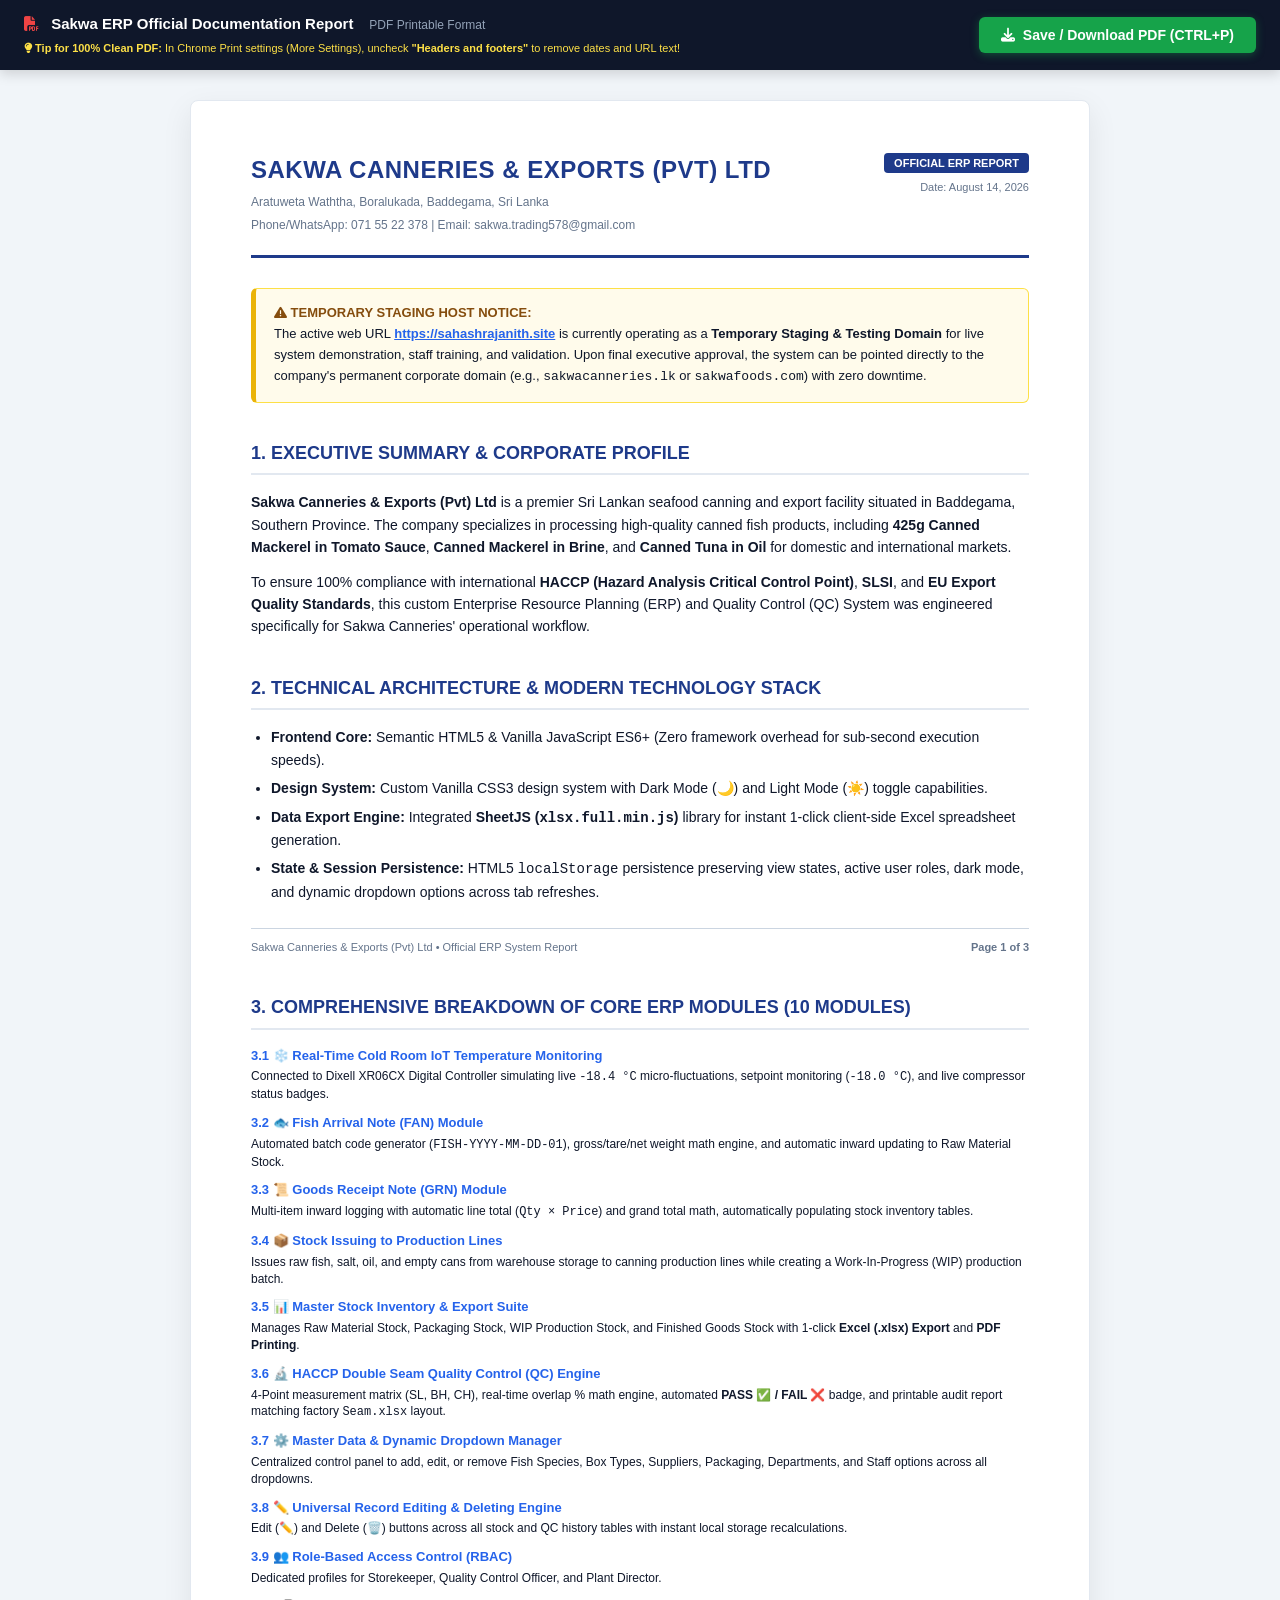
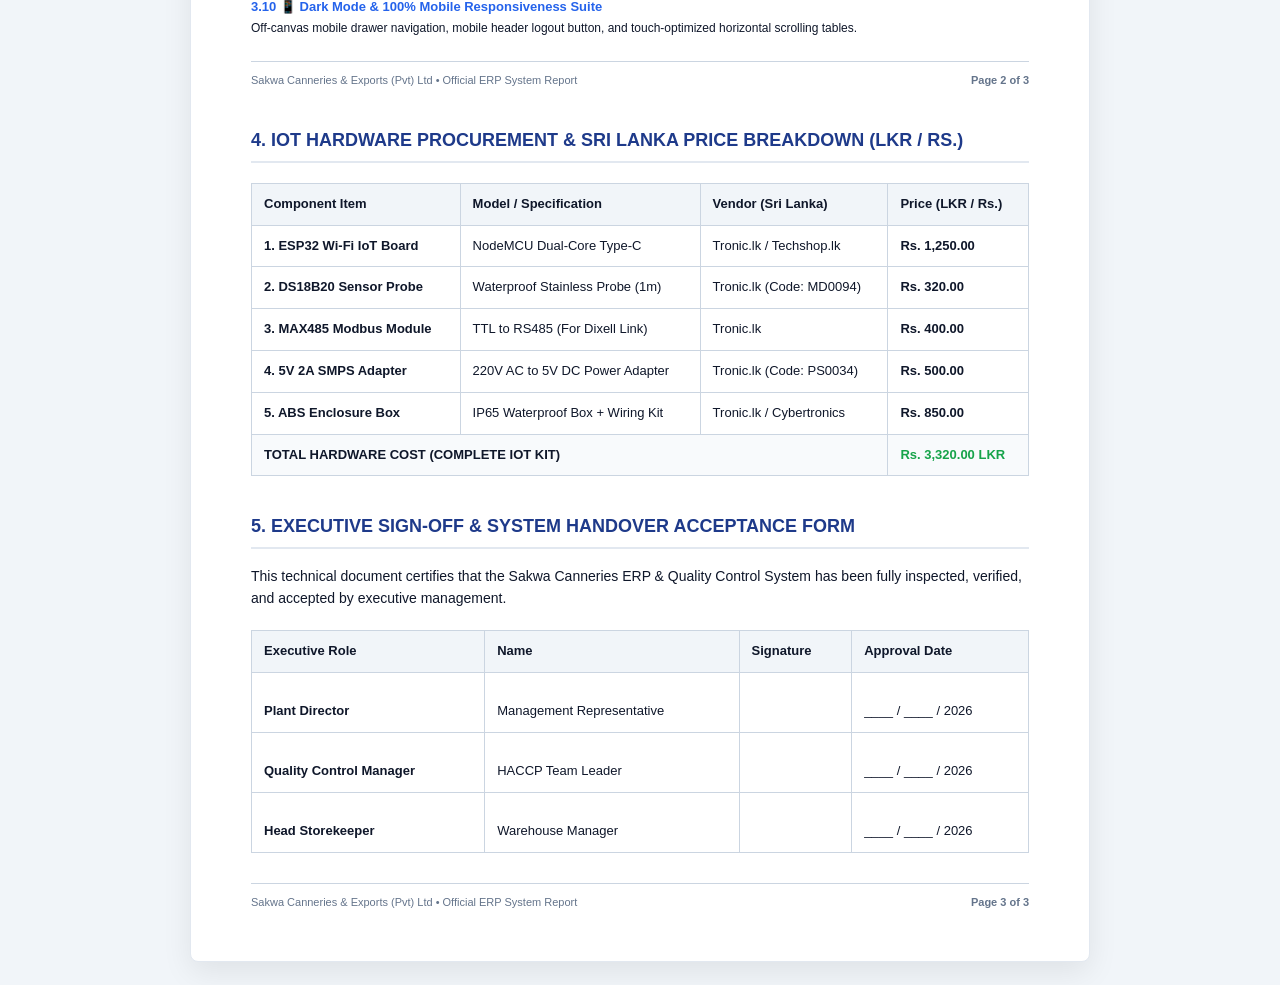
<file: sakwa_erp_official_documentation_report.html>
<!DOCTYPE html>
<html lang="en">
<head>
  <meta charset="UTF-8">
  <meta name="viewport" content="width=device-width, initial-scale=1.0">
  <title>Sakwa ERP Official System Documentation Report - PDF Edition</title>
  <link rel="stylesheet" href="https://cdnjs.cloudflare.com/ajax/libs/font-awesome/6.4.0/css/all.min.css">
  <style>
    :root {
      --primary: #1e3a8a;
      --secondary: #2563eb;
      --dark: #0f172a;
      --light: #f8fafc;
      --border: #cbd5e1;
      --accent: #16a34a;
    }
    
    * { box-sizing: border-box; margin: 0; padding: 0; }
    
    body {
      font-family: 'Segoe UI', -apple-system, BlinkMacSystemFont, Roboto, sans-serif;
      color: var(--dark);
      background-color: #f1f5f9;
      line-height: 1.6;
      font-size: 14px;
    }

    /* Floating Action Bar for 1-Click PDF Download */
    .download-bar {
      position: sticky;
      top: 0;
      z-index: 1000;
      background: #0f172a;
      color: #ffffff;
      padding: 12px 24px;
      display: flex;
      justify-content: space-between;
      align-items: center;
      box-shadow: 0 4px 12px rgba(0,0,0,0.15);
    }

    .btn-download-pdf {
      background: #16a34a;
      color: #ffffff;
      padding: 10px 22px;
      font-size: 14px;
      font-weight: 700;
      border: none;
      border-radius: 6px;
      cursor: pointer;
      display: flex;
      align-items: center;
      gap: 8px;
      transition: all 0.2s ease;
      box-shadow: 0 2px 8px rgba(22, 163, 74, 0.4);
    }

    .btn-download-pdf:hover {
      background: #15803d;
      transform: translateY(-1px);
    }

    .document-page {
      max-width: 900px;
      margin: 30px auto;
      background: #ffffff;
      padding: 50px 60px;
      border-radius: 8px;
      box-shadow: 0 10px 30px rgba(0,0,0,0.08);
      border: 1px solid #e2e8f0;
    }

    .doc-header {
      border-bottom: 3px solid var(--primary);
      padding-bottom: 20px;
      margin-bottom: 30px;
      display: flex;
      justify-content: space-between;
      align-items: flex-start;
    }

    .company-title {
      font-size: 24px;
      font-weight: 800;
      color: var(--primary);
      text-transform: uppercase;
      letter-spacing: 0.5px;
    }

    .company-sub {
      font-size: 12px;
      color: #64748b;
      margin-top: 4px;
    }

    .staging-notice {
      background: #fffbebf8;
      border: 1px solid #fde047;
      border-left: 5px solid #eab308;
      padding: 14px 18px;
      border-radius: 6px;
      margin-bottom: 30px;
      font-size: 13px;
    }

    h2 {
      font-size: 18px;
      color: var(--primary);
      border-bottom: 2px solid #e2e8f0;
      padding-bottom: 6px;
      margin-top: 36px;
      margin-bottom: 16px;
      text-transform: uppercase;
    }

    h3 {
      font-size: 15px;
      color: var(--secondary);
      margin-top: 20px;
      margin-bottom: 10px;
    }

    p { margin-bottom: 12px; }

    ul, ol { margin-left: 20px; margin-bottom: 16px; }
    li { margin-bottom: 6px; }

    table {
      width: 100%;
      border-collapse: collapse;
      margin: 20px 0;
      font-size: 13px;
    }

    th, td {
      border: 1px solid #cbd5e1;
      padding: 10px 12px;
      text-align: left;
    }

    th {
      background-color: #f1f5f9;
      color: var(--dark);
      font-weight: 700;
    }

    .code-box {
      background: #0f172a;
      color: #38bdf8;
      padding: 12px 16px;
      border-radius: 6px;
      font-family: monospace;
      font-size: 12px;
      margin: 14px 0;
    }

    .sign-table td {
      height: 60px;
      vertical-align: bottom;
    }

    .page-footer {
      border-top: 1.5px solid #cbd5e1;
      padding-top: 10px;
      margin-top: 25px;
      display: flex;
      justify-content: space-between;
      align-items: center;
      font-size: 11px;
      color: #64748b;
    }

    .sec3-container h3 {
      font-size: 13px;
      color: var(--secondary);
      margin-top: 10px;
      margin-bottom: 2px;
    }

    .sec3-container p {
      font-size: 12px;
      margin-bottom: 6px;
      line-height: 1.4;
    }

    @page {
      size: A4 portrait;
      margin: 12mm 15mm 15mm 15mm;
    }

    /* PRINT SPECIFIC CSS FOR CLEAN FULL-PAGE A4 PDF OUTPUT */
    @media print {
      html, body {
        background: #ffffff !important;
        margin: 0 !important;
        padding: 0 !important;
        width: 100% !important;
        color: #000000 !important;
      }

      .download-bar {
        display: none !important;
      }

      .document-page {
        margin: 0 !important;
        padding: 0 !important;
        box-shadow: none !important;
        border: none !important;
        max-width: 100% !important;
        width: 100% !important;
        background: #ffffff !important;
      }

      .page-break {
        page-break-before: always !important;
        break-before: page !important;
      }

      tr, table {
        page-break-inside: avoid !important;
        break-inside: avoid !important;
      }

      h2, h3 {
        page-break-after: avoid !important;
        break-after: avoid !important;
      }
    }
  </style>
</head>
<body>

  <!-- Floating Action Bar -->
  <div class="download-bar">
    <div>
      <strong style="font-size:15px; color:#ffffff"><i class="fa-solid fa-file-pdf" style="color:#ef4444; margin-right:8px"></i> Sakwa ERP Official Documentation Report</strong>
      <span style="font-size:12px; color:#94a3b8; margin-left:12px">PDF Printable Format</span>
      <div style="font-size:11px; color:#fde047; margin-top:4px">
        <i class="fa-solid fa-lightbulb"></i> <strong>Tip for 100% Clean PDF:</strong> In Chrome Print settings (More Settings), uncheck <strong>"Headers and footers"</strong> to remove dates and URL text!
      </div>
    </div>
    <button class="btn-download-pdf" onclick="window.print()">
      <i class="fa-solid fa-download"></i> Save / Download PDF (CTRL+P)
    </button>
  </div>

  <div class="document-page">
    
    <!-- Cover Header -->
    <div class="doc-header">
      <div>
        <div class="company-title">Sakwa Canneries &amp; Exports (Pvt) Ltd</div>
        <div class="company-sub">Aratuweta Waththa, Boralukada, Baddegama, Sri Lanka</div>
        <div class="company-sub">Phone/WhatsApp: 071 55 22 378 | Email: sakwa.trading578@gmail.com</div>
      </div>
      <div style="text-align:right">
        <span style="background:#1e3a8a; color:#fff; padding:4px 10px; border-radius:4px; font-size:11px; font-weight:700">OFFICIAL ERP REPORT</span>
        <div style="font-size:11px; color:#64748b; margin-top:6px">Date: August 14, 2026</div>
      </div>
    </div>

    <!-- Temporary Staging Notice -->
    <div class="staging-notice">
      <strong style="color:#854d0e"><i class="fa-solid fa-triangle-exclamation"></i> TEMPORARY STAGING HOST NOTICE:</strong><br>
      The active web URL <strong><a href="https://sahashrajanith.site" target="_blank" style="color:#2563eb">https://sahashrajanith.site</a></strong> is currently operating as a <strong>Temporary Staging &amp; Testing Domain</strong> for live system demonstration, staff training, and validation. Upon final executive approval, the system can be pointed directly to the company's permanent corporate domain (e.g., <code>sakwacanneries.lk</code> or <code>sakwafoods.com</code>) with zero downtime.
    </div>

    <h2>1. Executive Summary &amp; Corporate Profile</h2>
    <p>
      <strong>Sakwa Canneries &amp; Exports (Pvt) Ltd</strong> is a premier Sri Lankan seafood canning and export facility situated in Baddegama, Southern Province. The company specializes in processing high-quality canned fish products, including <strong>425g Canned Mackerel in Tomato Sauce</strong>, <strong>Canned Mackerel in Brine</strong>, and <strong>Canned Tuna in Oil</strong> for domestic and international markets.
    </p>
    <p>
      To ensure 100% compliance with international <strong>HACCP (Hazard Analysis Critical Control Point)</strong>, <strong>SLSI</strong>, and <strong>EU Export Quality Standards</strong>, this custom Enterprise Resource Planning (ERP) and Quality Control (QC) System was engineered specifically for Sakwa Canneries' operational workflow.
    </p>

    <h2>2. Technical Architecture &amp; Modern Technology Stack</h2>
    <ul>
      <li><strong>Frontend Core:</strong> Semantic HTML5 &amp; Vanilla JavaScript ES6+ (Zero framework overhead for sub-second execution speeds).</li>
      <li><strong>Design System:</strong> Custom Vanilla CSS3 design system with Dark Mode (🌙) and Light Mode (☀️) toggle capabilities.</li>
      <li><strong>Data Export Engine:</strong> Integrated <strong>SheetJS (<code>xlsx.full.min.js</code>)</strong> library for instant 1-click client-side Excel spreadsheet generation.</li>
      <li><strong>State &amp; Session Persistence:</strong> HTML5 <code>localStorage</code> persistence preserving view states, active user roles, dark mode, and dynamic dropdown options across tab refreshes.</li>
    </ul>

    <div class="page-footer">
      <span>Sakwa Canneries &amp; Exports (Pvt) Ltd • Official ERP System Report</span>
      <span style="font-weight:700">Page 1 of 3</span>
    </div>

    <div class="page-break"></div>

    <div class="sec3-container">
      <h2>3. Comprehensive Breakdown of Core ERP Modules (10 Modules)</h2>

      <h3>3.1 ❄️ Real-Time Cold Room IoT Temperature Monitoring</h3>
      <p>Connected to Dixell XR06CX Digital Controller simulating live <code>-18.4 °C</code> micro-fluctuations, setpoint monitoring (<code>-18.0 °C</code>), and live compressor status badges.</p>

      <h3>3.2 🐟 Fish Arrival Note (FAN) Module</h3>
      <p>Automated batch code generator (<code>FISH-YYYY-MM-DD-01</code>), gross/tare/net weight math engine, and automatic inward updating to Raw Material Stock.</p>

      <h3>3.3 📜 Goods Receipt Note (GRN) Module</h3>
      <p>Multi-item inward logging with automatic line total (<code>Qty × Price</code>) and grand total math, automatically populating stock inventory tables.</p>

      <h3>3.4 📦 Stock Issuing to Production Lines</h3>
      <p>Issues raw fish, salt, oil, and empty cans from warehouse storage to canning production lines while creating a Work-In-Progress (WIP) production batch.</p>

      <h3>3.5 📊 Master Stock Inventory &amp; Export Suite</h3>
      <p>Manages Raw Material Stock, Packaging Stock, WIP Production Stock, and Finished Goods Stock with 1-click <strong>Excel (.xlsx) Export</strong> and <strong>PDF Printing</strong>.</p>

      <h3>3.6 🔬 HACCP Double Seam Quality Control (QC) Engine</h3>
      <p>4-Point measurement matrix (SL, BH, CH), real-time overlap % math engine, automated <strong>PASS ✅ / FAIL ❌</strong> badge, and printable audit report matching factory <code>Seam.xlsx</code> layout.</p>

      <h3>3.7 ⚙️ Master Data &amp; Dynamic Dropdown Manager</h3>
      <p>Centralized control panel to add, edit, or remove Fish Species, Box Types, Suppliers, Packaging, Departments, and Staff options across all dropdowns.</p>

      <h3>3.8 ✏️ Universal Record Editing &amp; Deleting Engine</h3>
      <p>Edit (✏️) and Delete (🗑️) buttons across all stock and QC history tables with instant local storage recalculations.</p>

      <h3>3.9 👥 Role-Based Access Control (RBAC)</h3>
      <p>Dedicated profiles for Storekeeper, Quality Control Officer, and Plant Director.</p>

      <h3>3.10 📱 Dark Mode &amp; 100% Mobile Responsiveness Suite</h3>
      <p>Off-canvas mobile drawer navigation, mobile header logout button, and touch-optimized horizontal scrolling tables.</p>
    </div>

    <div class="page-footer">
      <span>Sakwa Canneries &amp; Exports (Pvt) Ltd • Official ERP System Report</span>
      <span style="font-weight:700">Page 2 of 3</span>
    </div>

    <div class="page-break"></div>

    <h2>4. IoT Hardware Procurement &amp; Sri Lanka Price Breakdown (LKR / Rs.)</h2>
    <table>
      <thead>
        <tr>
          <th>Component Item</th>
          <th>Model / Specification</th>
          <th>Vendor (Sri Lanka)</th>
          <th>Price (LKR / Rs.)</th>
        </tr>
      </thead>
      <tbody>
        <tr>
          <td><strong>1. ESP32 Wi-Fi IoT Board</strong></td>
          <td>NodeMCU Dual-Core Type-C</td>
          <td>Tronic.lk / Techshop.lk</td>
          <td><strong>Rs. 1,250.00</strong></td>
        </tr>
        <tr>
          <td><strong>2. DS18B20 Sensor Probe</strong></td>
          <td>Waterproof Stainless Probe (1m)</td>
          <td>Tronic.lk (Code: MD0094)</td>
          <td><strong>Rs. 320.00</strong></td>
        </tr>
        <tr>
          <td><strong>3. MAX485 Modbus Module</strong></td>
          <td>TTL to RS485 (For Dixell Link)</td>
          <td>Tronic.lk</td>
          <td><strong>Rs. 400.00</strong></td>
        </tr>
        <tr>
          <td><strong>4. 5V 2A SMPS Adapter</strong></td>
          <td>220V AC to 5V DC Power Adapter</td>
          <td>Tronic.lk (Code: PS0034)</td>
          <td><strong>Rs. 500.00</strong></td>
        </tr>
        <tr>
          <td><strong>5. ABS Enclosure Box</strong></td>
          <td>IP65 Waterproof Box + Wiring Kit</td>
          <td>Tronic.lk / Cybertronics</td>
          <td><strong>Rs. 850.00</strong></td>
        </tr>
        <tr style="background:#f8fafc; font-weight:bold">
          <td colspan="3">TOTAL HARDWARE COST (COMPLETE IOT KIT)</td>
          <td style="color:#16a34a">Rs. 3,320.00 LKR</td>
        </tr>
      </tbody>
    </table>

    <h2>5. Executive Sign-Off &amp; System Handover Acceptance Form</h2>
    <p>This technical document certifies that the Sakwa Canneries ERP &amp; Quality Control System has been fully inspected, verified, and accepted by executive management.</p>

    <table class="sign-table">
      <thead>
        <tr>
          <th>Executive Role</th>
          <th>Name</th>
          <th>Signature</th>
          <th>Approval Date</th>
        </tr>
      </thead>
      <tbody>
        <tr>
          <td><strong>Plant Director</strong></td>
          <td>Management Representative</td>
          <td></td>
          <td>____ / ____ / 2026</td>
        </tr>
        <tr>
          <td><strong>Quality Control Manager</strong></td>
          <td>HACCP Team Leader</td>
          <td></td>
          <td>____ / ____ / 2026</td>
        </tr>
        <tr>
          <td><strong>Head Storekeeper</strong></td>
          <td>Warehouse Manager</td>
          <td></td>
          <td>____ / ____ / 2026</td>
        </tr>
      </tbody>
    </table>

    <div class="page-footer" style="margin-top:30px">
      <span>Sakwa Canneries &amp; Exports (Pvt) Ltd • Official ERP System Report</span>
      <span style="font-weight:700">Page 3 of 3</span>
    </div>

  </div>

</body>
</html>
</file>
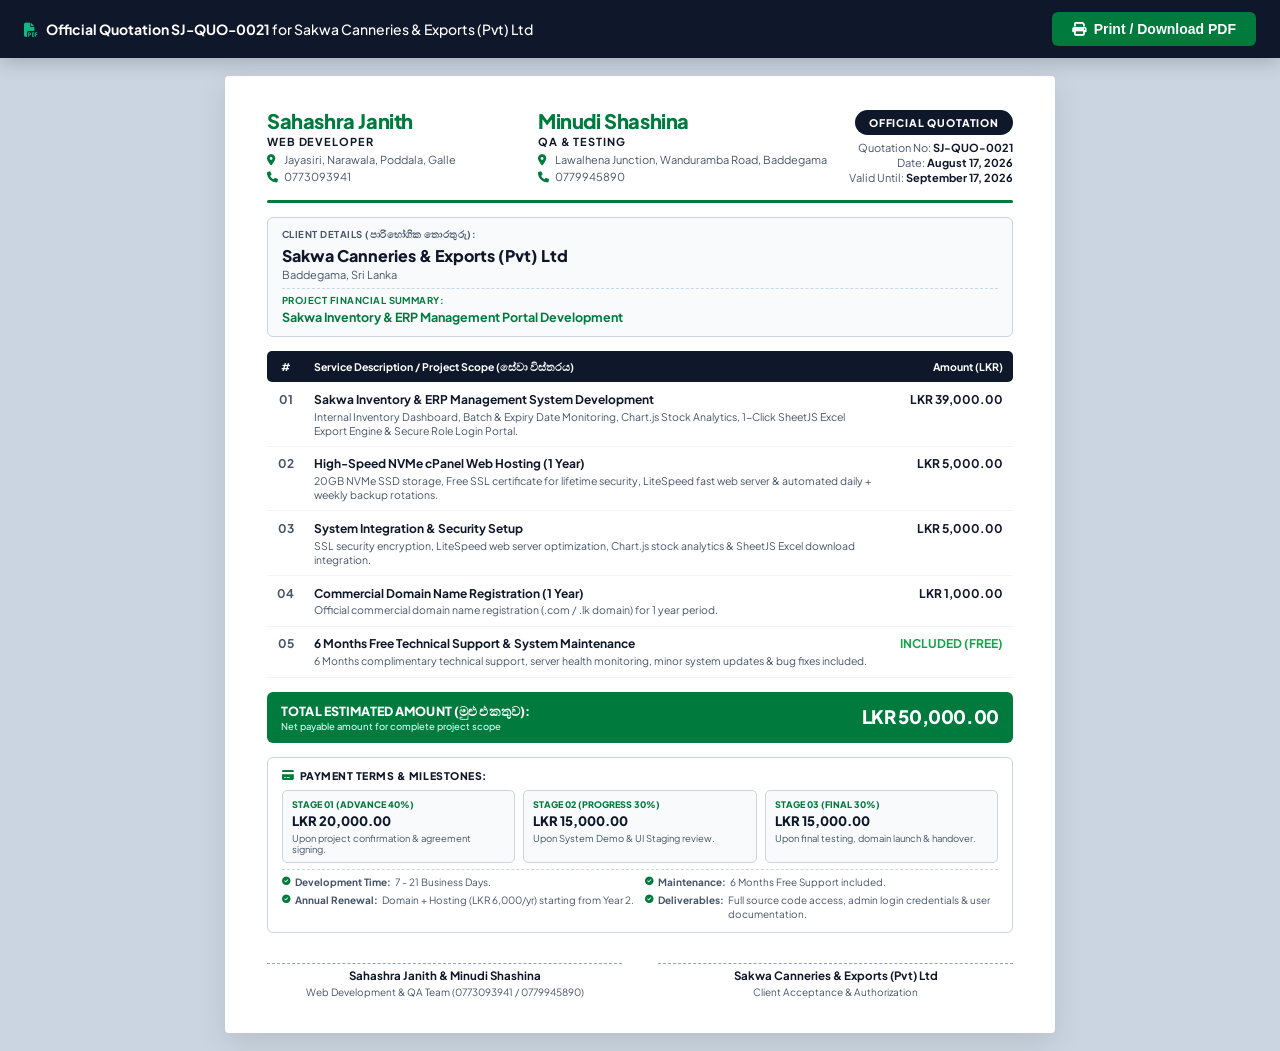
<file: sakwa_quotation_SJ_QUO_0021.html>
<!DOCTYPE html>
<html lang="en">
<head>
  <meta charset="UTF-8">
  <meta name="viewport" content="width=device-width, initial-scale=1.0">
  <title>Official Quotation SJ-QUO-0021 - Sakwa Canneries & Exports (Pvt) Ltd</title>
  <link rel="preconnect" href="https://fonts.googleapis.com">
  <link rel="preconnect" href="https://fonts.gstatic.com" crossorigin>
  <link href="https://fonts.googleapis.com/css2?family=Plus+Jakarta+Sans:wght@400;500;600;700;800&family=Inter:wght@400;500;600;700&display=swap" rel="stylesheet">
  <link rel="stylesheet" href="https://cdnjs.cloudflare.com/ajax/libs/font-awesome/6.4.0/css/all.min.css">
  
  <style>
    :root {
      --primary-green: #007a3d;
      --primary-green-dark: #005a2c;
      --accent-green: #10b981;
      --bg-light: #f8fafc;
      --text-dark: #0f172a;
      --text-muted: #475569;
      --border-color: #cbd5e1;
      --card-bg: #f8fafc;
    }

    * {
      box-sizing: border-box;
      margin: 0;
      padding: 0;
    }

    @page {
      size: A4 portrait;
      margin: 8mm 10mm;
    }

    body {
      font-family: 'Plus Jakarta Sans', 'Inter', -apple-system, BlinkMacSystemFont, sans-serif;
      color: var(--text-dark);
      background-color: #cbd5e1;
      line-height: 1.45;
      font-size: 12px;
      -webkit-print-color-adjust: exact;
      print-color-adjust: exact;
    }

    /* Print control bar */
    .print-bar {
      position: sticky;
      top: 0;
      z-index: 1000;
      background: #0f172a;
      color: #ffffff;
      padding: 12px 24px;
      display: flex;
      justify-content: space-between;
      align-items: center;
      box-shadow: 0 4px 20px rgba(0,0,0,0.2);
    }

    .print-info {
      font-size: 14px;
      font-weight: 500;
    }

    .btn-print {
      background: var(--primary-green);
      color: #ffffff;
      padding: 9px 20px;
      font-size: 14px;
      font-weight: 700;
      border: none;
      border-radius: 6px;
      cursor: pointer;
      display: inline-flex;
      align-items: center;
      gap: 8px;
      transition: background 0.2s ease;
    }

    .btn-print:hover {
      background: var(--primary-green-dark);
    }

    /* Paper Container (A4 perfect fill) */
    .page-wrapper {
      max-width: 830px;
      margin: 18px auto;
      background: #ffffff;
      padding: 34px 42px;
      border-radius: 4px;
      box-shadow: 0 10px 30px rgba(0,0,0,0.1);
      position: relative;
      page-break-inside: avoid;
      break-inside: avoid;
    }

    /* Top Header Grid with Team Members */
    .header-grid {
      display: grid;
      grid-template-columns: 1fr auto;
      gap: 20px;
      align-items: flex-start;
      margin-bottom: 14px;
    }

    .team-grid {
      display: grid;
      grid-template-columns: 1fr 1.15fr;
      gap: 18px;
    }

    .developer-name {
      font-size: 20px;
      font-weight: 800;
      color: var(--primary-green);
      letter-spacing: -0.02em;
      line-height: 1.12;
    }

    .developer-title {
      font-size: 11px;
      font-weight: 700;
      color: var(--text-dark);
      letter-spacing: 0.08em;
      text-transform: uppercase;
      margin-top: 2px;
      margin-bottom: 3px;
    }

    .contact-item {
      font-size: 11px;
      color: var(--text-muted);
      display: flex;
      align-items: flex-start;
      gap: 5px;
      margin-top: 2px;
      line-height: 1.35;
    }

    .contact-item i {
      color: var(--primary-green);
      width: 12px;
      margin-top: 1.5px;
      flex-shrink: 0;
    }

    .quotation-badge-box {
      text-align: right;
    }

    .quotation-badge {
      display: inline-block;
      background: #0f172a;
      color: #ffffff;
      font-size: 10.5px;
      font-weight: 800;
      letter-spacing: 0.08em;
      padding: 5px 14px;
      border-radius: 20px;
      text-transform: uppercase;
      margin-bottom: 6px;
    }

    .meta-line {
      font-size: 11px;
      color: var(--text-muted);
      line-height: 1.35;
    }

    .meta-line b {
      color: var(--text-dark);
    }

    /* Green separator bar */
    .brand-divider {
      height: 3.5px;
      background: var(--primary-green);
      border-radius: 2px;
      margin-bottom: 14px;
    }

    /* Client info box */
    .client-card {
      background: var(--card-bg);
      border: 1px solid var(--border-color);
      border-radius: 6px;
      padding: 10px 14px;
      margin-bottom: 14px;
    }

    .client-section-title {
      font-size: 9.5px;
      font-weight: 700;
      color: var(--text-muted);
      text-transform: uppercase;
      letter-spacing: 0.05em;
      margin-bottom: 2px;
    }

    .client-name {
      font-size: 16px;
      font-weight: 800;
      color: var(--text-dark);
    }

    .client-sub {
      font-size: 11px;
      color: var(--text-muted);
    }

    .project-title-row {
      margin-top: 5px;
      padding-top: 5px;
      border-top: 1px dashed #cbd5e1;
    }

    .project-label {
      font-size: 9.5px;
      font-weight: 700;
      color: var(--primary-green);
      text-transform: uppercase;
      letter-spacing: 0.05em;
    }

    .project-name {
      font-size: 12.5px;
      font-weight: 700;
      color: var(--primary-green);
    }

    /* Table Styles */
    .items-table {
      width: 100%;
      border-collapse: separate;
      border-spacing: 0;
      margin-bottom: 14px;
    }

    .items-table th {
      background: #0f172a;
      color: #ffffff;
      font-size: 10.5px;
      font-weight: 700;
      text-align: left;
      padding: 8px 10px;
    }

    .items-table th:first-child {
      border-top-left-radius: 5px;
      border-bottom-left-radius: 5px;
      text-align: center;
      width: 36px;
    }

    .items-table th:last-child {
      border-top-right-radius: 5px;
      border-bottom-right-radius: 5px;
      text-align: right;
      width: 125px;
    }

    .items-table td {
      padding: 8.5px 10px;
      border-bottom: 1px solid #f1f5f9;
      vertical-align: top;
    }

    .items-table td:first-child {
      text-align: center;
      font-weight: 700;
      color: var(--text-muted);
    }

    .items-table td:last-child {
      text-align: right;
      font-weight: 700;
      color: var(--text-dark);
      white-space: nowrap;
    }

    .item-title {
      font-weight: 700;
      font-size: 12px;
      color: var(--text-dark);
      margin-bottom: 1.5px;
    }

    .item-desc {
      font-size: 10.5px;
      color: var(--text-muted);
      line-height: 1.32;
    }

    /* Total Banner */
    .total-banner {
      background: var(--primary-green);
      color: #ffffff;
      border-radius: 6px;
      padding: 10px 14px;
      display: flex;
      justify-content: space-between;
      align-items: center;
      margin-bottom: 14px;
    }

    .total-title {
      font-size: 12.5px;
      font-weight: 800;
      letter-spacing: 0.01em;
    }

    .total-sub {
      font-size: 9.5px;
      opacity: 0.9;
      font-weight: 500;
    }

    .total-amount {
      font-size: 18.5px;
      font-weight: 800;
      letter-spacing: -0.02em;
    }

    /* Payment Terms Section (3 Parts) */
    .terms-box {
      border: 1px solid var(--border-color);
      border-radius: 6px;
      padding: 10px 14px;
      margin-bottom: 14px;
      background: #ffffff;
    }

    .terms-heading {
      font-size: 10.5px;
      font-weight: 800;
      color: var(--text-dark);
      text-transform: uppercase;
      letter-spacing: 0.05em;
      margin-bottom: 6px;
      display: flex;
      align-items: center;
      gap: 5px;
    }

    .terms-heading i {
      color: var(--primary-green);
    }

    .installments-grid {
      display: grid;
      grid-template-columns: repeat(3, 1fr);
      gap: 8px;
      margin-bottom: 6px;
    }

    .installment-card {
      background: var(--card-bg);
      border: 1px solid #cbd5e1;
      border-radius: 5px;
      padding: 7px 9px;
    }

    .installment-tag {
      font-size: 9px;
      font-weight: 800;
      color: var(--primary-green);
      text-transform: uppercase;
    }

    .installment-amt {
      font-size: 13px;
      font-weight: 800;
      color: var(--text-dark);
      margin: 1.5px 0;
    }

    .installment-desc {
      font-size: 9.5px;
      color: var(--text-muted);
      line-height: 1.2;
    }

    .terms-list {
      list-style: none;
      font-size: 10px;
      color: var(--text-muted);
      display: grid;
      grid-template-columns: 1fr 1fr;
      gap: 3px 10px;
      padding-top: 5px;
      border-top: 1px dashed var(--border-color);
    }

    .terms-list li {
      display: flex;
      align-items: flex-start;
      gap: 4px;
    }

    .terms-list li i {
      color: var(--primary-green);
      font-size: 8.5px;
      margin-top: 2px;
    }

    /* Signature Section */
    .signatures-row {
      display: grid;
      grid-template-columns: 1fr 1fr;
      gap: 36px;
      margin-top: 22px;
      padding-top: 8px;
    }

    .sig-block {
      text-align: center;
    }

    .sig-line {
      border-top: 1.5px dashed #94a3b8;
      margin-bottom: 4px;
    }

    .sig-name {
      font-size: 11.5px;
      font-weight: 700;
      color: var(--text-dark);
    }

    .sig-title {
      font-size: 10px;
      color: var(--text-muted);
    }

    /* Strict 1 Page Print Styles */
    @media print {
      html, body {
        width: 100% !important;
        height: 100% !important;
        background: #ffffff !important;
        margin: 0 !important;
        padding: 0 !important;
        overflow: hidden !important;
      }

      .no-print {
        display: none !important;
      }

      .page-wrapper {
        box-shadow: none !important;
        border: none !important;
        margin: 0 !important;
        padding: 0 !important;
        width: 100% !important;
        max-width: 100% !important;
        border-radius: 0 !important;
        background: #ffffff !important;
        page-break-inside: avoid !important;
        break-inside: avoid !important;
      }
    }
  </style>
</head>
<body>

  <!-- Print Button Bar -->
  <div class="print-bar no-print">
    <div class="print-info">
      <i class="fa-solid fa-file-pdf" style="color: #10b981; margin-right: 6px;"></i>
      <b>Official Quotation SJ-QUO-0021</b> for Sakwa Canneries & Exports (Pvt) Ltd
    </div>
    <button class="btn-print" onclick="window.print()">
      <i class="fa-solid fa-print"></i> Print / Download PDF
    </button>
  </div>

  <div class="page-wrapper">

    <!-- Top Header with Team Grid -->
    <div class="header-grid">
      <div class="team-grid">
        <!-- Developer 1 -->
        <div>
          <div class="developer-name">Sahashra Janith</div>
          <div class="developer-title">WEB DEVELOPER</div>
          <div class="contact-item"><i class="fa-solid fa-location-dot"></i> Jayasiri, Narawala, Poddala, Galle</div>
          <div class="contact-item"><i class="fa-solid fa-phone"></i> 0773093941</div>
        </div>

        <!-- Developer 2 (QA) -->
        <div>
          <div class="developer-name">Minudi Shashina</div>
          <div class="developer-title">QA &amp; TESTING</div>
          <div class="contact-item"><i class="fa-solid fa-location-dot"></i> Lawalhena Junction, Wanduramba Road, Baddegama</div>
          <div class="contact-item"><i class="fa-solid fa-phone"></i> 0779945890</div>
        </div>
      </div>

      <div class="quotation-badge-box">
        <div class="quotation-badge">OFFICIAL QUOTATION</div>
        <div class="meta-line">Quotation No: <b>SJ-QUO-0021</b></div>
        <div class="meta-line">Date: <b>August 17, 2026</b></div>
        <div class="meta-line">Valid Until: <b>September 17, 2026</b></div>
      </div>
    </div>

    <!-- Green Bar -->
    <div class="brand-divider"></div>

    <!-- Client Box -->
    <div class="client-card">
      <div class="client-section-title">CLIENT DETAILS (පාරිභෝගික තොරතුරු):</div>
      <div class="client-name">Sakwa Canneries & Exports (Pvt) Ltd</div>
      <div class="client-sub">Baddegama, Sri Lanka</div>

      <div class="project-title-row">
        <div class="project-label">PROJECT FINANCIAL SUMMARY:</div>
        <div class="project-name">Sakwa Inventory & ERP Management Portal Development</div>
      </div>
    </div>

    <!-- Table -->
    <table class="items-table">
      <thead>
        <tr>
          <th>#</th>
          <th>Service Description / Project Scope (සේවා විස්තරය)</th>
          <th>Amount (LKR)</th>
        </tr>
      </thead>
      <tbody>
        <tr>
          <td>01</td>
          <td>
            <div class="item-title">Sakwa Inventory & ERP Management System Development</div>
            <div class="item-desc">Internal Inventory Dashboard, Batch & Expiry Date Monitoring, Chart.js Stock Analytics, 1-Click SheetJS Excel Export Engine & Secure Role Login Portal.</div>
          </td>
          <td>LKR 39,000.00</td>
        </tr>
        <tr>
          <td>02</td>
          <td>
            <div class="item-title">High-Speed NVMe cPanel Web Hosting (1 Year)</div>
            <div class="item-desc">20GB NVMe SSD storage, Free SSL certificate for lifetime security, LiteSpeed fast web server & automated daily + weekly backup rotations.</div>
          </td>
          <td>LKR 5,000.00</td>
        </tr>
        <tr>
          <td>03</td>
          <td>
            <div class="item-title">System Integration & Security Setup</div>
            <div class="item-desc">SSL security encryption, LiteSpeed web server optimization, Chart.js stock analytics & SheetJS Excel download integration.</div>
          </td>
          <td>LKR 5,000.00</td>
        </tr>
        <tr>
          <td>04</td>
          <td>
            <div class="item-title">Commercial Domain Name Registration (1 Year)</div>
            <div class="item-desc">Official commercial domain name registration (.com / .lk domain) for 1 year period.</div>
          </td>
          <td>LKR 1,000.00</td>
        </tr>
        <tr>
          <td>05</td>
          <td>
            <div class="item-title">6 Months Free Technical Support & System Maintenance</div>
            <div class="item-desc">6 Months complimentary technical support, server health monitoring, minor system updates & bug fixes included.</div>
          </td>
          <td><span style="color: #16a34a;">INCLUDED (FREE)</span></td>
        </tr>
      </tbody>
    </table>

    <!-- Total Banner -->
    <div class="total-banner">
      <div>
        <div class="total-title">TOTAL ESTIMATED AMOUNT (මුළු එකතුව):</div>
        <div class="total-sub">Net payable amount for complete project scope</div>
      </div>
      <div class="total-amount">LKR 50,000.00</div>
    </div>

    <!-- Payment Terms & Timeline -->
    <div class="terms-box">
      <div class="terms-heading">
        <i class="fa-solid fa-credit-card"></i> PAYMENT TERMS & MILESTONES:
      </div>

      <div class="installments-grid">
        <div class="installment-card">
          <div class="installment-tag">Stage 01 (Advance 40%)</div>
          <div class="installment-amt">LKR 20,000.00</div>
          <div class="installment-desc">Upon project confirmation & agreement signing.</div>
        </div>

        <div class="installment-card">
          <div class="installment-tag">Stage 02 (Progress 30%)</div>
          <div class="installment-amt">LKR 15,000.00</div>
          <div class="installment-desc">Upon System Demo & UI Staging review.</div>
        </div>

        <div class="installment-card">
          <div class="installment-tag">Stage 03 (Final 30%)</div>
          <div class="installment-amt">LKR 15,000.00</div>
          <div class="installment-desc">Upon final testing, domain launch & handover.</div>
        </div>
      </div>

      <ul class="terms-list">
        <li><i class="fa-solid fa-check-circle"></i> <b>Development Time:</b> 7 - 21 Business Days.</li>
        <li><i class="fa-solid fa-check-circle"></i> <b>Maintenance:</b> 6 Months Free Support included.</li>
        <li><i class="fa-solid fa-check-circle"></i> <b>Annual Renewal:</b> Domain + Hosting (LKR 6,000/yr) starting from Year 2.</li>
        <li><i class="fa-solid fa-check-circle"></i> <b>Deliverables:</b> Full source code access, admin login credentials & user documentation.</li>
      </ul>
    </div>

    <!-- Signatures -->
    <div class="signatures-row">
      <div class="sig-block">
        <div class="sig-line"></div>
        <div class="sig-name">Sahashra Janith &amp; Minudi Shashina</div>
        <div class="sig-title">Web Development &amp; QA Team (0773093941 / 0779945890)</div>
      </div>

      <div class="sig-block">
        <div class="sig-line"></div>
        <div class="sig-name">Sakwa Canneries &amp; Exports (Pvt) Ltd</div>
        <div class="sig-title">Client Acceptance &amp; Authorization</div>
      </div>
    </div>

  </div>

</body>
</html>
</file>
